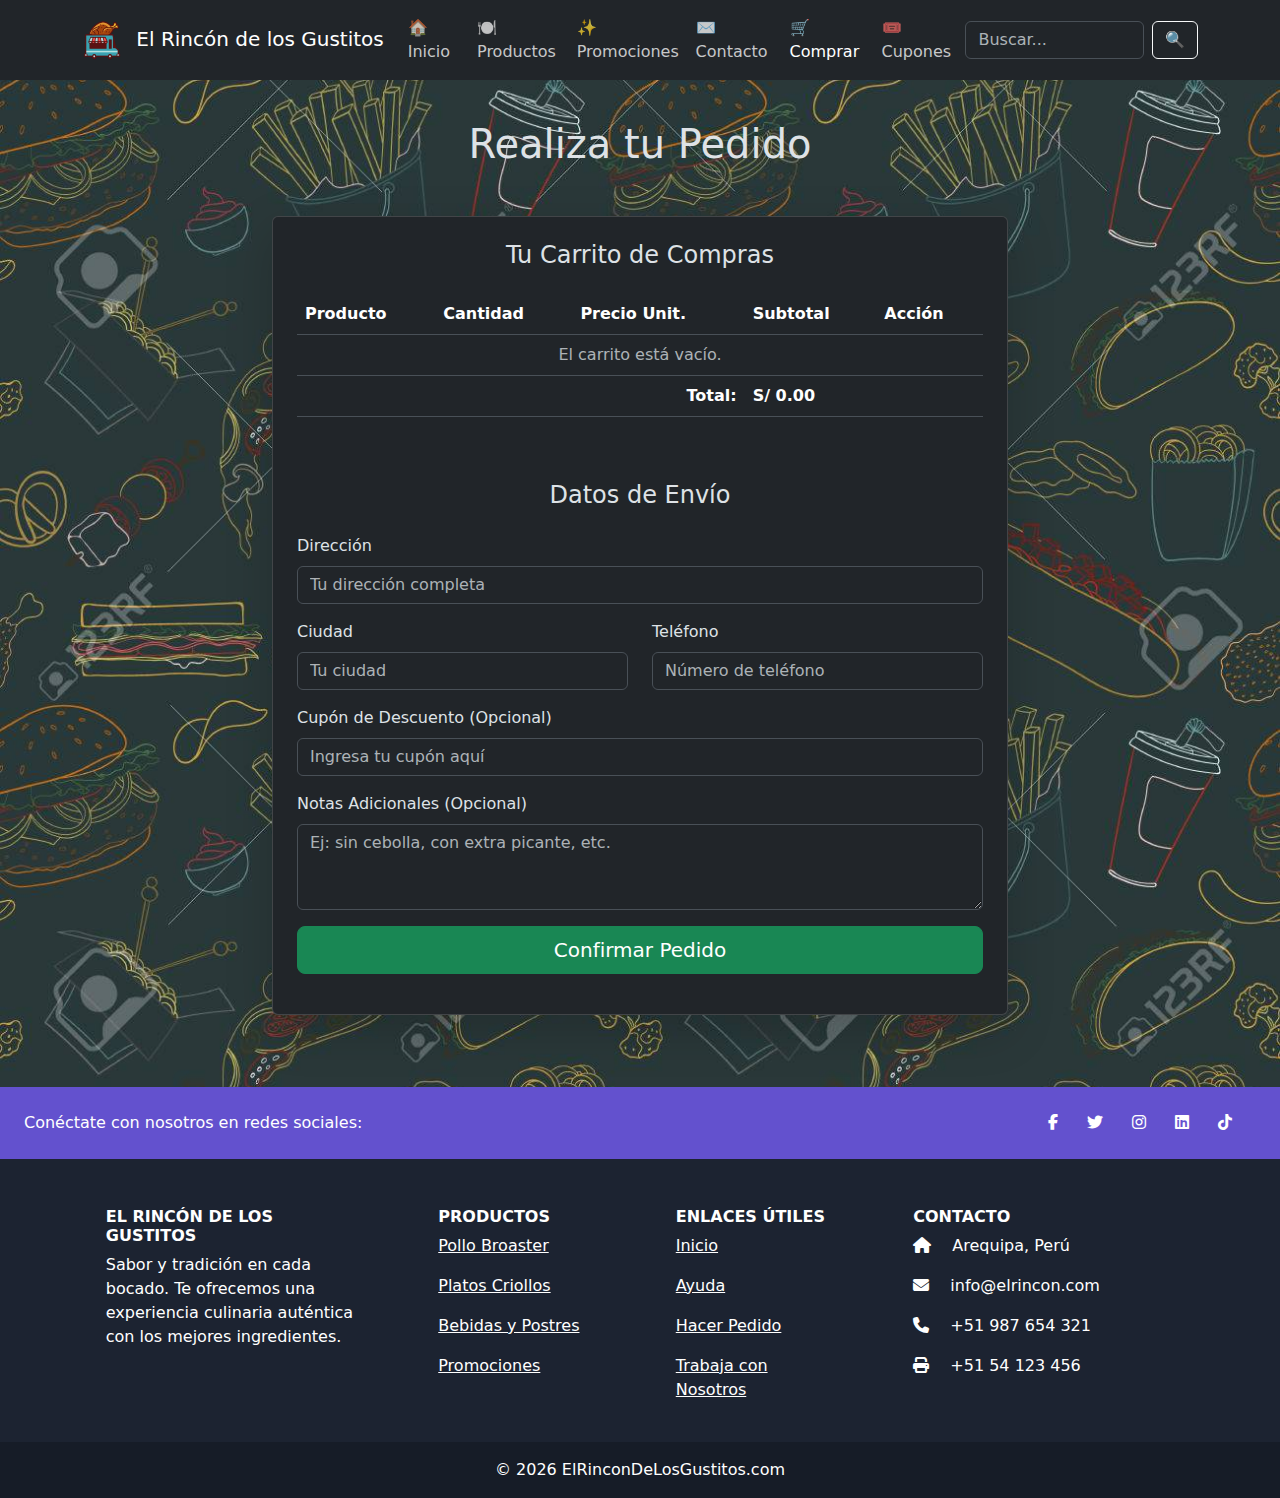
<file: comprar.html>
<!DOCTYPE html>
<html lang="es" data-bs-theme="dark">

<head>
    <meta charset="UTF-8">
    <meta name="viewport" content="width=device-width, initial-scale=1.0">
    <meta name="description"
        content="Realiza tu pedido de comida online en El Rincón de los Gustitos de forma rápida y sencilla.">
    <meta name="author" content="RSOTO">
    <meta name="keywords" content="comprar, pedir comida, delivery, orden online, menu online">
    <title>Comprar - El Rincón de los Gustitos</title>
    <link href="https://cdn.jsdelivr.net/npm/bootstrap@5.3.3/dist/css/bootstrap.min.css" rel="stylesheet">
    <link rel="stylesheet" href="https://cdnjs.cloudflare.com/ajax/libs/font-awesome/6.7.1/css/all.min.css">
    <link rel="stylesheet" href="css/style.css">
    <style>
        @keyframes moveBackground {
            0% {
                background-position: 0% 50%;
            }

            50% {
                background-position: 100% 50%;
            }

            100% {
                background-position: 0% 50%;
            }
        }

        header {
            background: linear-gradient(135deg, #2a2a2a 0%, #3a3a3a 50%, #2a2a2a 100%);
            background-size: 200% 200%;
            animation: moveBackground 15s linear infinite;
            color: white;
        }

        body {
            background-image: url('img/fondo3.jpg');
            background-size: cover;
            background-position: center center;
            background-repeat: no-repeat;
            background-attachment: fixed;
            min-height: 100vh;
            display: flex;
            flex-direction: column;
        }

        header .navbar-nav .nav-link {
            color: rgba(255, 255, 255, 0.75) !important;
        }

        header .navbar-nav .nav-link.active,
        header .navbar-nav .nav-link:hover {
            color: white !important;
        }
    </style>
</head>

<body>
    <header class="fixed-top">
        <nav class="navbar navbar-expand-lg navbar-dark bg-dark">
            <div class="container">
                <a class="navbar-brand" href="index.html">
                    <img src="img/milogo.png" alt="Logo El Rincón" width="40" height="40" class="me-2"> El Rincón de los
                    Gustitos
                </a>
                <button class="navbar-toggler" type="button" data-bs-toggle="collapse" data-bs-target="#navbarNav">
                    <span class="navbar-toggler-icon"></span>
                </button>
                <div class="collapse navbar-collapse" id="navbarNav">
                    <ul class="navbar-nav ms-auto">
                        <li class="nav-item"><a class="nav-link" href="index.html">🏠 Inicio</a></li>
                        <li class="nav-item"><a class="nav-link" href="productos.html">🍽️ Productos</a></li>
                        <li class="nav-item"><a class="nav-link" href="promos.html">✨ Promociones</a></li>
                        <li class="nav-item"><a class="nav-link" href="contacto.html">✉️ Contacto</a></li>
                        <li class="nav-item"><a class="nav-link active" href="comprar.html">🛒 Comprar</a></li>
                        <li class="nav-item"><a class="nav-link" href="cupones.html">🎟️ Cupones</a></li>
                    </ul>
                    <form class="d-flex" role="search">
                        <input class="form-control me-2" type="search" placeholder="Buscar..." aria-label="Search">
                        <button class="btn btn-outline-light" type="submit">🔍</button>
                    </form>
                </div>
            </div>
        </nav>
    </header>

    <main class="py-5 mt-5 flex-grow-1">
        <section class="container mt-4">
            <h1 class="text-center mb-5">Realiza tu Pedido</h1>
            <div class="row justify-content-center">
                <div class="col-md-8">
                    <div class="card shadow-lg p-4 mb-4">
                        <h4 class="card-title text-center mb-4">Tu Carrito de Compras</h4>
                        <div class="table-responsive mb-4">
                            <table class="table table-hover align-middle">
                                <thead>
                                    <tr>
                                        <th>Producto</th>
                                        <th>Cantidad</th>
                                        <th>Precio Unit.</th>
                                        <th>Subtotal</th>
                                        <th>Acción</th>
                                    </tr>
                                </thead>
                                <tbody id="cartItems"></tbody>
                                <tfoot>
                                    <tr>
                                        <td colspan="3" class="text-end fw-bold">Total:</td>
                                        <td class="fw-bold" id="cartTotal">S/ 0.00</td>
                                        <td></td>
                                    </tr>
                                </tfoot>
                            </table>
                        </div>
                        <div class="text-center mb-4">
                            <button id="clear-cart-btn" class="btn btn-warning">Vaciar Carrito</button>
                        </div>

                        <h4 class="card-title text-center mb-4">Datos de Envío</h4>
                        <form id="deliveryForm">
                            <div class="mb-3">
                                <label for="direccion" class="form-label">Dirección</label>
                                <input type="text" class="form-control" id="direccion"
                                    placeholder="Tu dirección completa" required>
                            </div>
                            <div class="row mb-3">
                                <div class="col-md-6">
                                    <label for="ciudad" class="form-label">Ciudad</label>
                                    <input type="text" class="form-control" id="ciudad" placeholder="Tu ciudad"
                                        pattern="[A-Za-z\sñÑáéíóúÁÉÍÓÚüÜ]*"
                                        oninput="this.value = this.value.replace(/[^a-zA-ZñÑáéíóúÁÉÍÓÚüÜ\s]/g, '');"
                                        required>
                                </div>
                                <div class="col-md-6">
                                    <label for="telefono" class="form-label">Teléfono</label>
                                    <input type="tel" class="form-control" id="telefono"
                                        placeholder="Número de teléfono" pattern="[0-9]{9}" required>
                                </div>
                            </div>
                            <div class="mb-3">
                                <label for="couponCode" class="form-label">Cupón de Descuento (Opcional)</label>
                                <input type="text" class="form-control" id="couponCode"
                                    placeholder="Ingresa tu cupón aquí">
                            </div>
                            <div class="mb-3">
                                <label for="notas" class="form-label">Notas Adicionales (Opcional)</label>
                                <textarea class="form-control" id="notas" rows="3"
                                    placeholder="Ej: sin cebolla, con extra picante, etc."></textarea>
                            </div>
                            <div class="d-grid gap-2">
                                <button type="submit" class="btn btn-success btn-lg">Confirmar Pedido</button>
                            </div>
                            <div id="orderConfirmationMessage" class="mt-3 text-center"></div>
                        </form>
                    </div>
                </div>
            </div>
        </section>
    </main>

    <footer class="text-center text-lg-start text-white" style="background-color: #1c2331">
        <section class="d-flex justify-content-between p-4" style="background-color: #6351ce">
            <div class="me-5"><span>Conéctate con nosotros en redes sociales:</span></div>
            <div>
                <a href="#" class="text-white me-4"><i class="fab fa-facebook-f"></i></a>
                <a href="#" class="text-white me-4"><i class="fab fa-twitter"></i></a>
                <a href="#" class="text-white me-4"><i class="fab fa-instagram"></i></a>
                <a href="#" class="text-white me-4"><i class="fab fa-linkedin"></i></a>
                <a href="#" class="text-white me-4"><i class="fab fa-tiktok"></i></a>
            </div>
        </section>
        <section class="">
            <div class="container text-center text-md-start mt-5">
                <div class="row mt-3">
                    <div class="col-md-3 col-lg-4 col-xl-3 mx-auto mb-4">
                        <h6 class="text-uppercase fw-bold">El Rincón de los Gustitos</h6>
                        <p>Sabor y tradición en cada bocado. Te ofrecemos una experiencia culinaria auténtica con los
                            mejores ingredientes.</p>
                    </div>
                    <div class="col-md-2 col-lg-2 col-xl-2 mx-auto mb-4">
                        <h6 class="text-uppercase fw-bold">Productos</h6>
                        <p><a href="productos.html" class="text-white">Pollo Broaster</a></p>
                        <p><a href="productos.html" class="text-white">Platos Criollos</a></p>
                        <p><a href="productos.html" class="text-white">Bebidas y Postres</a></p>
                        <p><a href="promos.html" class="text-white">Promociones</a></p>
                    </div>
                    <div class="col-md-3 col-lg-2 col-xl-2 mx-auto mb-4">
                        <h6 class="text-uppercase fw-bold">Enlaces Útiles</h6>
                        <p><a href="index.html" class="text-white">Inicio</a></p>
                        <p><a href="contacto.html" class="text-white">Ayuda</a></p>
                        <p><a href="comprar.html" class="text-white">Hacer Pedido</a></p>
                        <p><a href="contacto.html" class="text-white">Trabaja con Nosotros</a></p>
                    </div>
                    <div class="col-md-4 col-lg-3 col-xl-3 mx-auto mb-md-0 mb-4">
                        <h6 class="text-uppercase fw-bold">Contacto</h6>
                        <p><i class="fas fa-home me-3"></i> Arequipa, Perú</p>
                        <p><i class="fas fa-envelope me-3"></i> info@elrincon.com</p>
                        <p><i class="fas fa-phone me-3"></i> +51 987 654 321</p>
                        <p><i class="fas fa-print me-3"></i> +51 54 123 456</p>
                    </div>
                </div>
            </div>
        </section>
        <div class="text-center p-3" style="background-color: rgba(0, 0, 0, 0.2)">
            © <span id="currentYear"></span> ElRinconDeLosGustitos.com
        </div>
    </footer>

    <script>
        document.addEventListener('DOMContentLoaded', () => {
            document.getElementById('currentYear').textContent = new Date().getFullYear();
            let cart = JSON.parse(localStorage.getItem('shoppingCart')) || [];
            const cartItemsContainer = document.getElementById('cartItems');
            const cartTotalElement = document.getElementById('cartTotal');
            const clearCartBtn = document.getElementById('clear-cart-btn');
            const deliveryForm = document.getElementById('deliveryForm');
            const orderConfirmationMessage = document.getElementById('orderConfirmationMessage');

            function saveCart() {
                localStorage.setItem('shoppingCart', JSON.stringify(cart));
            }

            function renderCartItems() {
                cartItemsContainer.innerHTML = '';
                let total = 0;
                if (cart.length === 0) {
                    cartItemsContainer.innerHTML = `<tr><td colspan="5" class="text-center text-muted">El carrito está vacío.</td></tr>`;
                    cartTotalElement.textContent = 'S/ 0.00';
                    clearCartBtn.style.display = 'none';
                    return;
                }
                clearCartBtn.style.display = 'block';

                cart.forEach((item, index) => {
                    const subtotal = item.price * item.quantity;
                    total += subtotal;
                    const row = document.createElement('tr');
                    row.innerHTML = `
                        <td>${item.name}</td>
                        <td><input type="number" class="form-control form-control-sm item-quantity" data-id="${item.id}" value="${item.quantity}" min="1"></td>
                        <td>S/ ${item.price.toFixed(2)}</td>
                        <td>S/ ${subtotal.toFixed(2)}</td>
                        <td><button class="btn btn-danger btn-sm remove-item" data-id="${item.id}">Eliminar</button></td>
                    `;
                    cartItemsContainer.appendChild(row);
                });
                cartTotalElement.textContent = `S/ ${total.toFixed(2)}`;

                document.querySelectorAll('.item-quantity').forEach(input => {
                    input.addEventListener('change', (e) => {
                        const id = e.target.dataset.id;
                        const quantity = parseInt(e.target.value);
                        updateQuantity(id, quantity);
                    });
                });

                document.querySelectorAll('.remove-item').forEach(button => {
                    button.addEventListener('click', (e) => {
                        const id = e.target.dataset.id;
                        removeItem(id);
                    });
                });
            }

            function updateQuantity(id, quantity) {
                const item = cart.find(i => i.id === id);
                if (item) {
                    item.quantity = quantity > 0 ? quantity : 1;
                    saveCart();
                    renderCartItems();
                }
            }

            function removeItem(id) {
                cart = cart.filter(i => i.id !== id);
                saveCart();
                renderCartItems();
            }

            clearCartBtn.addEventListener('click', () => {
                cart = [];
                saveCart();
                renderCartItems();
            });

            deliveryForm.addEventListener('submit', (e) => {
                e.preventDefault();
                orderConfirmationMessage.innerHTML = `
                    <div class="alert alert-success">¡Tu pedido ha sido confirmado! Nos contactaremos contigo pronto.</div>
                `;
                deliveryForm.reset();
                cart = [];
                saveCart();
                renderCartItems();
                setTimeout(() => orderConfirmationMessage.innerHTML = '', 5000);
            });

            renderCartItems();
        });
    </script>
</body>

</html>
</file>
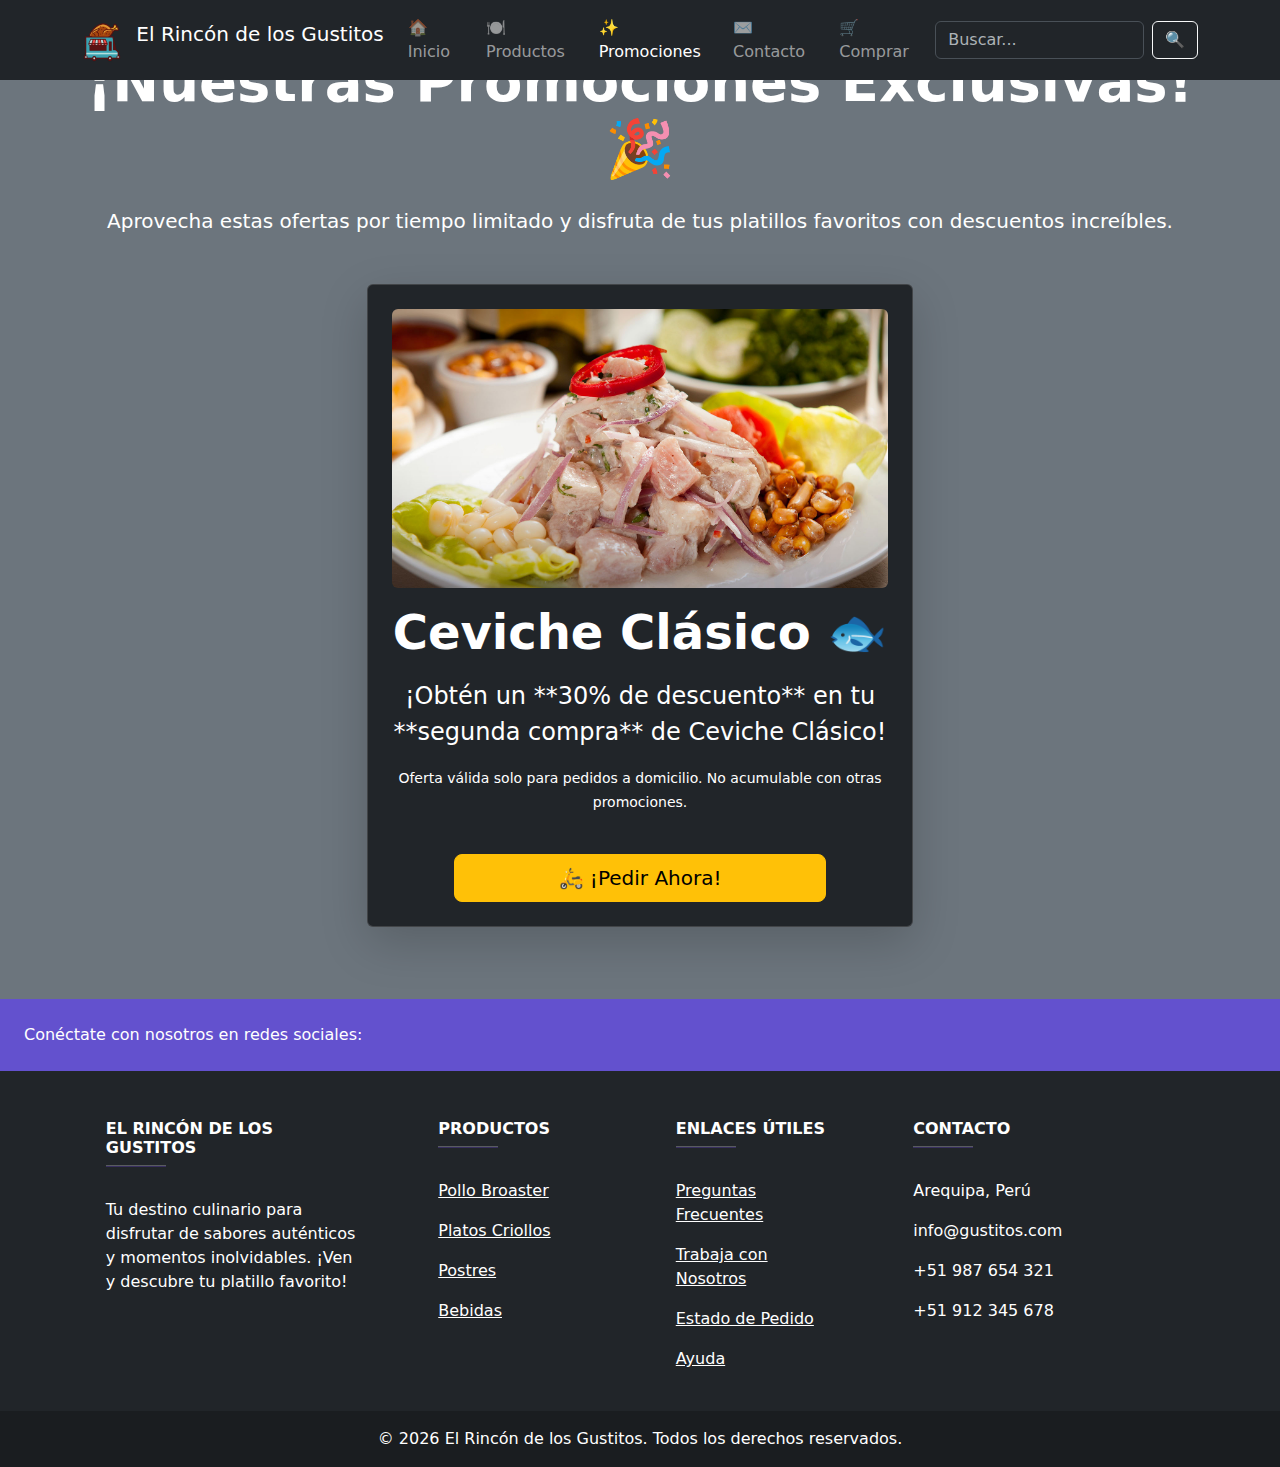
<file: promos.html>
<!DOCTYPE html>
<html lang="es" data-bs-theme="dark">
<head>
    <meta charset="UTF-8">
    <meta name="viewport" content="width=device-width, initial-scale=1.0">
    <meta name="description" content="Descubre nuestras promociones especiales y descuentos en El Rincón de los Gustitos.">
    <meta name="author" content="Tu Nombre o Equipo">
    <meta name="keywords" content="promociones, descuentos, ofertas, ceviche, delivery, Arequipa">
    <title>Promociones - El Rincón de los Gustitos</title>
    <link href="https://cdn.jsdelivr.net/npm/bootstrap@5.3.3/dist/css/bootstrap.min.css" rel="stylesheet"
        integrity="sha384-QWTKZyjpPEjISv5WaRU9OFeRpok6YctnYmDr5pNlyT2bRjXh0JMhjY6hW+ALEwIH" crossorigin="anonymous">
    <link rel="stylesheet" href="css/style.css">
    <link rel="stylesheet" href="https://cdnjs.cloudflare.com/ajax/libs/font-awesome/6.7.1/css/all.min.css"
        integrity="sha512-5Hs3dF2AEPkpNAR7UiOHba+lRSJNeM2ECkwxUIxC1Q/FLycGTbNapWXB4tP889k5T5Ju8fs4b1P5z/iB4nMfSQ=="
        crossorigin="anonymous" referrerpolicy="no-referrer" />
</head>
<body>
    <header class="fixed-top">
        <nav class="navbar navbar-expand-lg navbar-dark bg-dark">
            <div class="container">
                <a class="navbar-brand" href="index.html">
                    <img src="img/milogo.png" alt="Logo El Rincón" width="40" height="40" class="d-inline-block align-text-top me-2">
                    El Rincón de los Gustitos
                </a>
                <button class="navbar-toggler" type="button" data-bs-toggle="collapse" data-bs-target="#navbarNav"
                    aria-controls="navbarNav" aria-expanded="false" aria-label="Toggle navigation">
                    <span class="navbar-toggler-icon"></span>
                </button>
                <div class="collapse navbar-collapse" id="navbarNav">
                    <ul class="navbar-nav ms-auto">
                        <li class="nav-item">
                            <a class="nav-link" href="index.html">🏠 Inicio</a>
                        </li>
                        <li class="nav-item">
                            <a class="nav-link" href="productos.html">🍽️ Productos</a>
                        </li>
                        <li class="nav-item">
                            <a class="nav-link active" aria-current="page" href="promos.html">✨ Promociones</a>
                        </li>
                        <li class="nav-item">
                            <a class="nav-link" href="contacto.html">✉️ Contacto</a>
                        </li>
                        <li class="nav-item">
                            <a class="nav-link" href="comprar.html">🛒 Comprar</a>
                        </li>
                    </ul>
                    <form class="d-flex" role="search">
                        <input class="form-control me-2" type="search" placeholder="Buscar..." aria-label="Search">
                        <button class="btn btn-outline-light" type="submit">🔍</button>
                    </form>
                </div>
            </div>
        </nav>
    </header>

    <main>
        <section class="promotions-section py-5 bg-secondary text-white text-center">
            <div class="container">
                <h1 class="display-4 fw-bold mb-4">¡Nuestras Promociones Exclusivas! 🎉</h1>
                <p class="lead mb-5">Aprovecha estas ofertas por tiempo limitado y disfruta de tus platillos favoritos con descuentos increíbles.</p>

                <div class="row justify-content-center">
                    <div class="col-md-8 col-lg-6 mb-4">
                        <div class="card bg-dark text-white shadow-lg p-4 promo-card">
                            <img src="img/video-ceviche-poster.jpg" class="card-img-top mb-3 rounded" alt="Ceviche Clásico" style="max-height: 300px; object-fit: cover;">
                            <h3 class="card-title display-5 fw-bold mb-3">Ceviche Clásico 🐟</h3>
                            <p class="card-text lead fs-4">¡Obtén un **30% de descuento** en tu **segunda compra** de Ceviche Clásico!</p>
                            <p class="card-text"><small>Oferta válida solo para pedidos a domicilio. No acumulable con otras promociones.</small></p>
                            <button type="button" class="btn btn-warning btn-lg mt-4 w-75 mx-auto" data-bs-toggle="modal" data-bs-target="#orderModal" data-item="Ceviche Clásico (30% 2da compra)">
                                🛵 ¡Pedir Ahora!
                            </button>
                        </div>
                    </div>

                    </div>
            </div>
        </section>

    </main>

    <footer class="text-center text-lg-start text-white bg-dark">
        <section class="d-flex justify-content-between p-4" style="background-color: #6351ce">
            <div class="me-5">
                <span>Conéctate con nosotros en redes sociales:</span>
            </div>
            <div>
                <a href="" class="text-white me-4"><i class="fab fa-facebook-f"></i></a>
                <a href="" class="text-white me-4"><i class="fab fa-twitter"></i></a>
                <a href="" class="text-white me-4"><i class="fab fa-google"></i></a>
                <a href="" class="text-white me-4"><i class="fab fa-instagram"></i></a>
                <a href="" class="text-white me-4"><i class="fab fa-linkedin"></i></a>
                <a href="" class="text-white me-4"><i class="fab fa-github"></i></a>
            </div>
            </section>
        <section class="">
            <div class="container text-center text-md-start mt-5">
                <div class="row mt-3">
                    <div class="col-md-3 col-lg-4 col-xl-3 mx-auto mb-4">
                        <h6 class="text-uppercase fw-bold">El Rincón de los Gustitos</h6>
                        <hr class="mb-4 mt-0 d-inline-block mx-auto"
                            style="width: 60px; background-color: #7c4dff; height: 2px" />
                        <p>
                            Tu destino culinario para disfrutar de sabores auténticos y momentos inolvidables.
                            ¡Ven y descubre tu platillo favorito!
                        </p>
                    </div>
                    <div class="col-md-2 col-lg-2 col-xl-2 mx-auto mb-4">
                        <h6 class="text-uppercase fw-bold">Productos</h6>
                        <hr class="mb-4 mt-0 d-inline-block mx-auto"
                            style="width: 60px; background-color: #7c4dff; height: 2px" />
                        <p><a href="productos.html" class="text-white">Pollo Broaster</a></p>
                        <p><a href="productos.html" class="text-white">Platos Criollos</a></p>
                        <p><a href="productos.html" class="text-white">Postres</a></p>
                        <p><a href="productos.html" class="text-white">Bebidas</a></p>
                    </div>
                    <div class="col-md-3 col-lg-2 col-xl-2 mx-auto mb-4">
                        <h6 class="text-uppercase fw-bold">Enlaces Útiles</h6>
                        <hr class="mb-4 mt-0 d-inline-block mx-auto"
                            style="width: 60px; background-color: #7c4dff; height: 2px" />
                        <p><a href="contacto.html" class="text-white">Preguntas Frecuentes</a></p>
                        <p><a href="contacto.html" class="text-white">Trabaja con Nosotros</a></p>
                        <p><a href="comprar.html" class="text-white">Estado de Pedido</a></p>
                        <p><a href="contacto.html" class="text-white">Ayuda</a></p>
                    </div>
                    <div class="col-md-4 col-lg-3 col-xl-3 mx-auto mb-md-0 mb-4">
                        <h6 class="text-uppercase fw-bold">Contacto</h6>
                        <hr class="mb-4 mt-0 d-inline-block mx-auto"
                            style="width: 60px; background-color: #7c4dff; height: 2px" />
                        <p><i class="fas fa-home mr-3"></i> Arequipa, Perú</p>
                        <p><i class="fas fa-envelope mr-3"></i> info@gustitos.com</p>
                        <p><i class="fas fa-phone mr-3"></i> +51 987 654 321</p>
                        <p><i class="fas fa-print mr-3"></i> +51 912 345 678</p>
                    </div>
                    </div>
                </div>
        </section>
        <div class="text-center p-3" style="background-color: rgba(0, 0, 0, 0.2)">
            © <script>document.write(new Date().getFullYear());</script> El Rincón de los Gustitos. Todos los derechos reservados.
        </div>
        </footer>

    <div class="modal fade" id="orderModal" tabindex="-1" aria-labelledby="orderModalLabel" aria-hidden="true">
        <div class="modal-dialog modal-dialog-centered">
            <div class="modal-content">
                <div class="modal-header bg-dark text-white">
                    <h5 class="modal-title" id="orderModalLabel">🛵 Realizar Pedido por Delivery</h5>
                    <button type="button" class="btn-close btn-close-white" data-bs-dismiss="modal" aria-label="Close"></button>
                </div>
                <div class="modal-body bg-dark text-white">
                    <p class="text-center lead">Estás a punto de pedir: <strong id="modal-item-name"></strong></p>
                    <form id="deliveryForm">
                        <div class="mb-3">
                            <label for="customerName" class="form-label">Nombre Completo <span class="text-danger">*</span></label>
                            <input type="text" class="form-control" id="customerName" required>
                        </div>
                        <div class="mb-3">
                            <label for="customerPhone" class="form-label">Teléfono <span class="text-danger">*</span></label>
                            <input type="tel" class="form-control" id="customerPhone" required>
                        </div>
                        <div class="mb-3">
                            <label for="customerAddress" class="form-label">Dirección de Entrega <span class="text-danger">*</span></label>
                            <textarea class="form-control" id="customerAddress" rows="3" required></textarea>
                        </div>
                        <div class="mb-3">
                            <label for="orderComments" class="form-label">Comentarios Adicionales (ej. número de piso, referencias)</label>
                            <textarea class="form-control" id="orderComments" rows="2"></textarea>
                        </div>
                        <input type="hidden" id="hiddenItemName">
                    </form>
                </div>
                <div class="modal-footer bg-dark">
                    <button type="button" class="btn btn-secondary" data-bs-dismiss="modal">Cancelar</button>
                    <button type="submit" form="deliveryForm" class="btn btn-primary">Confirmar Pedido</button>
                </div>
            </div>
        </div>
    </div>

    <script src="https://cdn.jsdelivr.net/npm/bootstrap@5.3.3/dist/js/bootstrap.bundle.min.js"
        integrity="sha384-YvpcrYf0tY3lHB60NNkmXc5s9fDVZLESaAA55NDzOxhy9GkcIdslK1eN7N6jIeHz"
        crossorigin="anonymous"></script>
    <script>
        // JS para pasar el nombre del producto al modal
        var orderModal = document.getElementById('orderModal');
        if (orderModal) { // Check if modal exists to prevent errors on pages without it
            orderModal.addEventListener('show.bs.modal', function (event) {
                var button = event.relatedTarget; // Botón que activó el modal
                var itemName = button.getAttribute('data-item'); // Extraer info del atributo data-item
                
                var modalItemName = orderModal.querySelector('#modal-item-name');
                var hiddenItemName = orderModal.querySelector('#hiddenItemName');

                if (modalItemName) modalItemName.textContent = itemName;
                if (hiddenItemName) hiddenItemName.value = itemName; // Para enviar en el formulario si fuera real
            });

            // JS para manejar el envío del formulario (ejemplo)
            var deliveryForm = document.getElementById('deliveryForm');
            if (deliveryForm) {
                deliveryForm.addEventListener('submit', function(event) {
                    event.preventDefault(); // Evita el envío real del formulario
                    
                    // Aquí podrías recopilar los datos del formulario:
                    var name = document.getElementById('customerName').value;
                    var phone = document.getElementById('customerPhone').value;
                    var address = document.getElementById('customerAddress').value;
                    var comments = document.getElementById('orderComments').value;
                    var item = document.getElementById('hiddenItemName').value;

                    // En un sitio web real, enviarías estos datos a un servidor.
                    console.log('Pedido recibido:');
                    console.log('Artículo:', item);
                    console.log('Nombre:', name);
                    console.log('Teléfono:', phone);
                    console.log('Dirección:', address);
                    console.log('Comentarios:', comments);

                    // Ocultar el modal y mostrar un mensaje de confirmación
                    var modal = bootstrap.Modal.getInstance(orderModal);
                    modal.hide();

                    alert('¡Tu pedido de ' + item + ' ha sido recibido! Nos pondremos en contacto contigo pronto para confirmar los detalles del delivery a ' + address + '.');
                    
                    // Opcional: limpiar el formulario
                    deliveryForm.reset();
                });
            }
        }
    </script>
</body>
</html>
</file>
<file: css/style.css>

</file>
